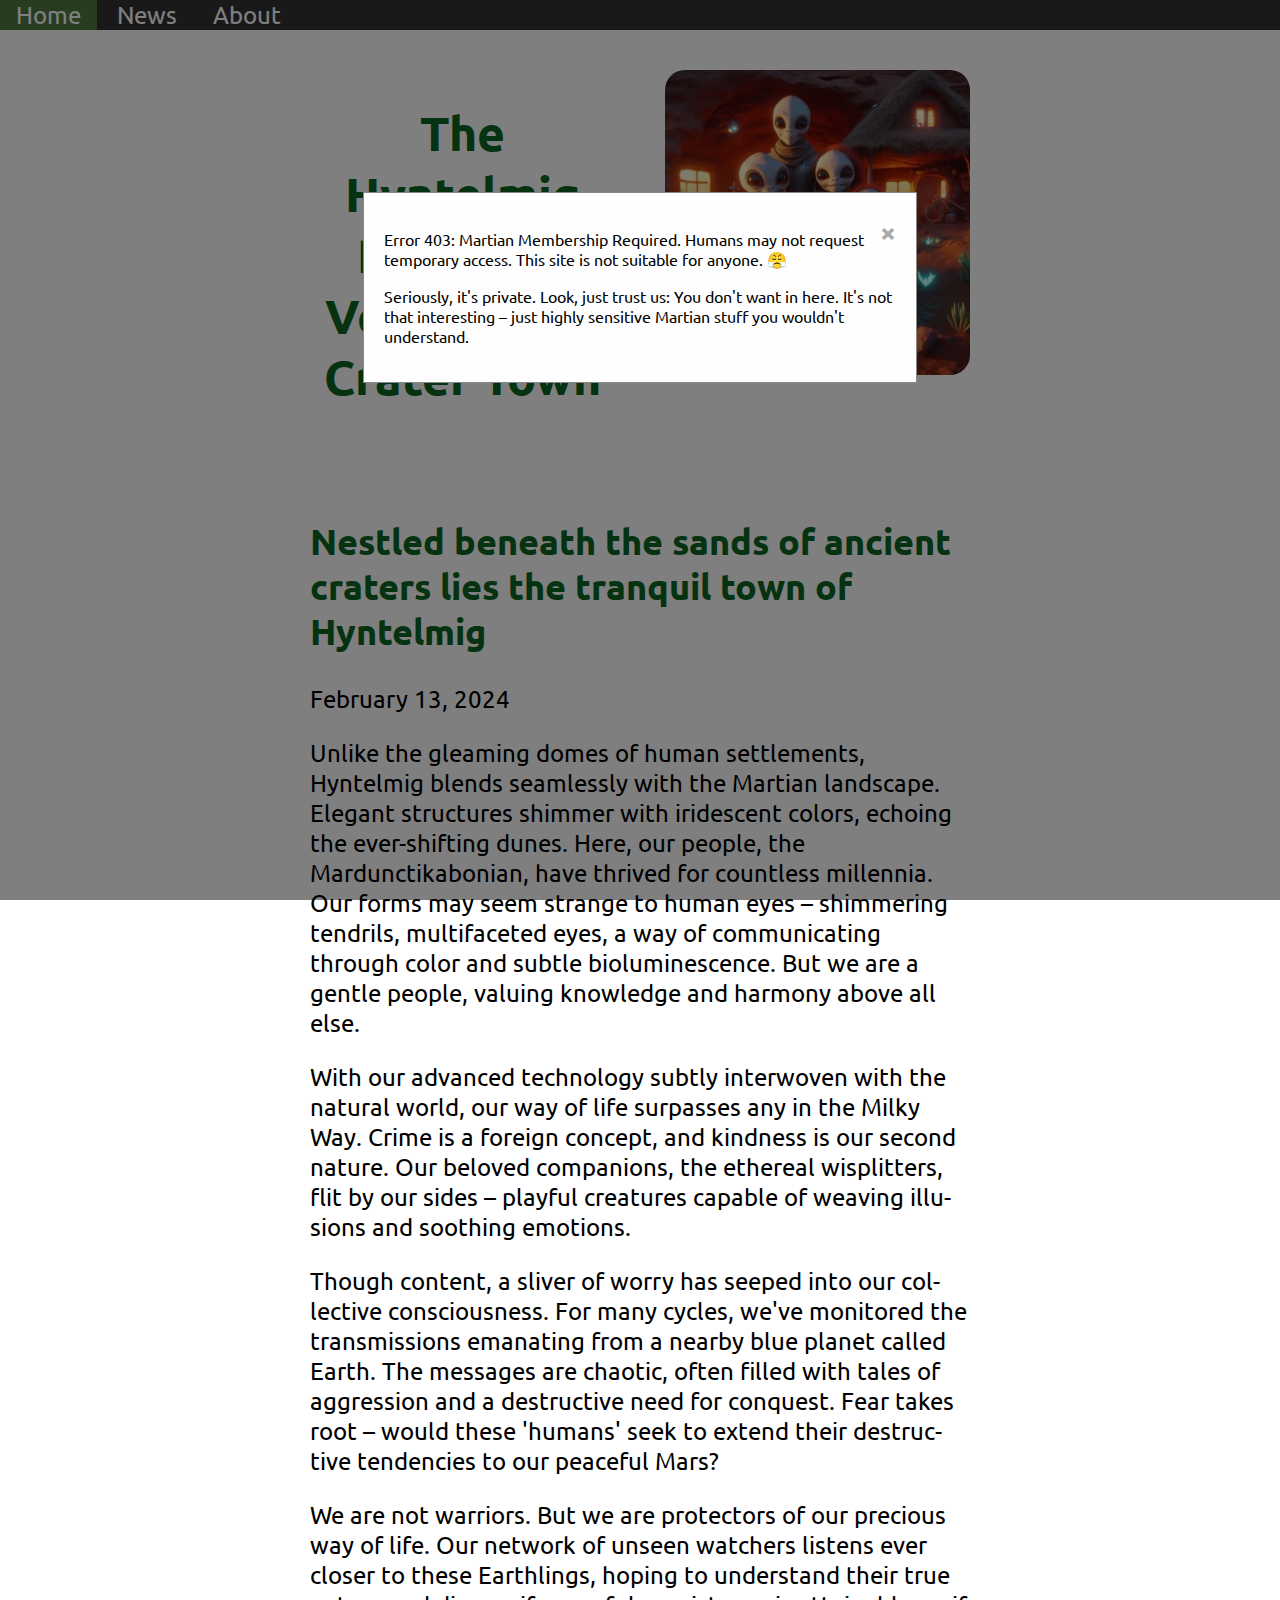
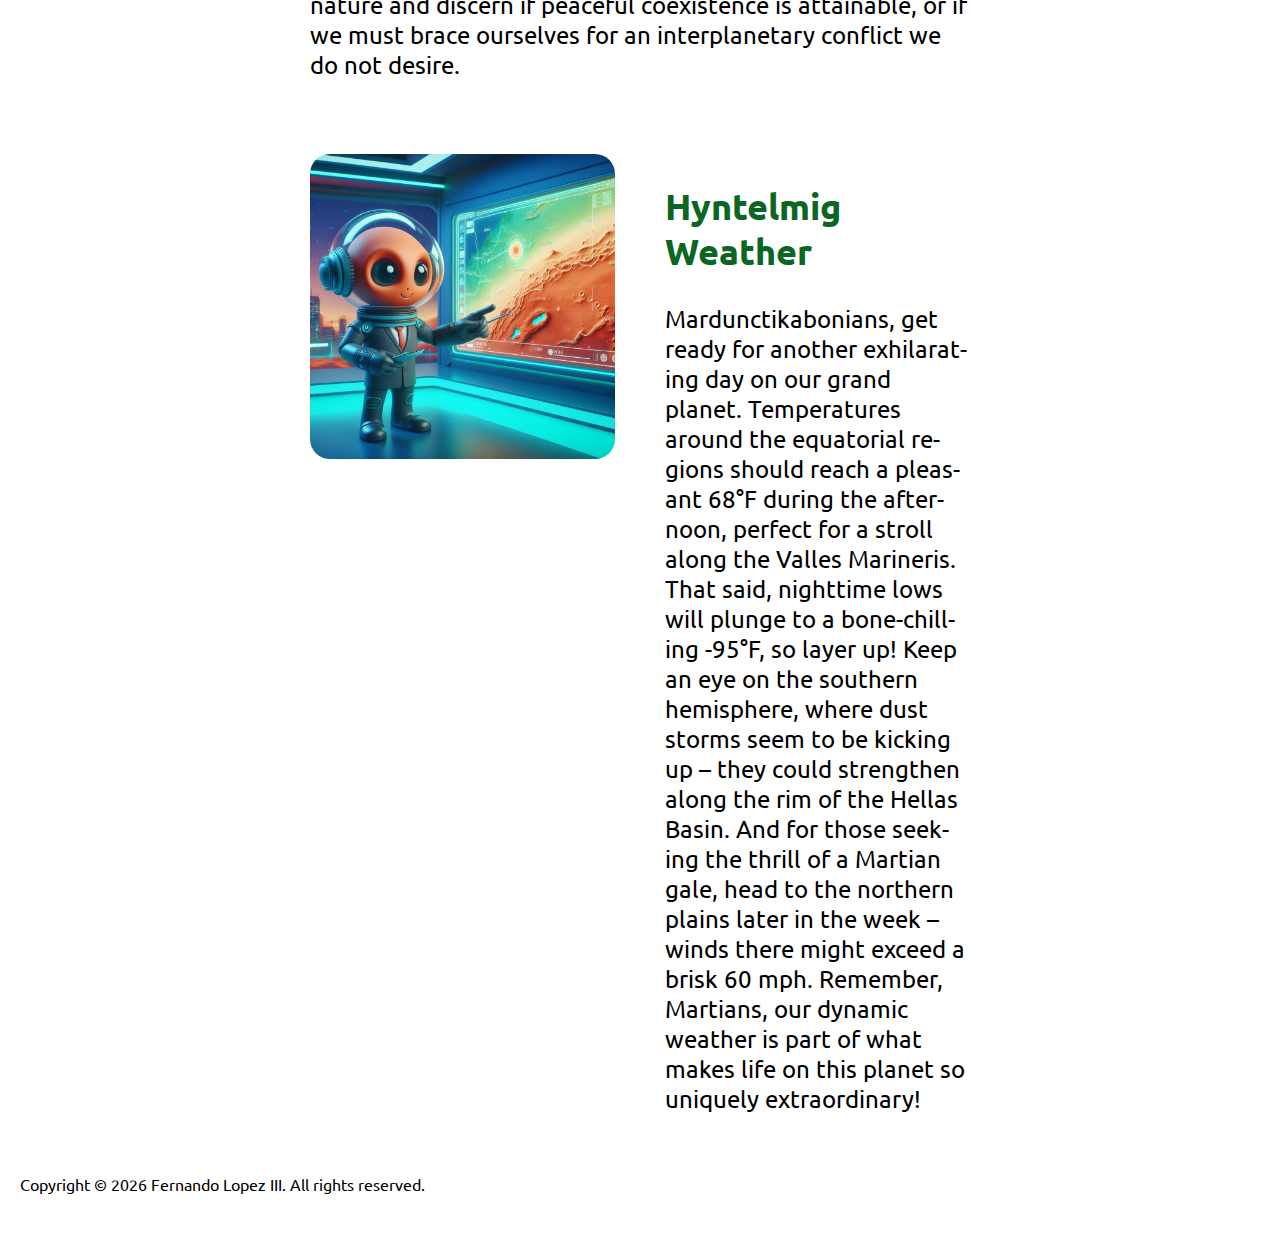
<file: index.html>
<!DOCTYPE html>
<html lang="en">
<head>
 <meta charset="UTF-8">
 <meta name="viewport" content="width=device-width, initial-scale=1.0">
 <link rel="stylesheet" href="style.css">
 <title>Martian Design Playground</title>

<!-- Google font -->
<link rel="preconnect" href="https://fonts.googleapis.com">
<link rel="preconnect" href="https://fonts.gstatic.com" crossorigin>
<link href="https://fonts.googleapis.com/css2?family=Ubuntu:ital,wght@0,300;0,400;0,500;0,700;1,300;1,400;1,500;1,700&display=swap" rel="stylesheet">

</head>
<body>
  
  <div id="popup-message">
  <div class="popup-content">
    <span class="close-button" onclick="closePopup()">&times;</span>
    <p>Error 403: Martian Membership Required. Humans may not request temporary access. This site is not suitable for anyone. 😤</p>

<p>Seriously, it's private. Look, just trust us: You don't want in here. It's not that interesting – just highly sensitive Martian stuff you wouldn't understand.</p>
  </div>
</div>
  
  <!-- ==============
       Nav Menu Start
       ============== -->
    <!-- Load an icon library for the hamburger menu icon -->
<link rel="stylesheet" href="https://cdnjs.cloudflare.com/ajax/libs/font-awesome/4.7.0/css/font-awesome.min.css">

<!-- Top Navigation Menu -->
<div class="topnav">
  <a href="#home" class="active">Home</a>
  <!-- Navigation links (hidden by default) -->
  <div id="myLinks">
    <a href="#news">News</a>
    <a href="about.html">About</a>
  </div>
  <!-- Hamburger menu icon to toggle the navigation links -->
  <a href="javascript:void(0);" class="icon" onclick="myFunction()">
    <i class="fa fa-bars"></i>
  </a>
</div>
<!-- ============
    Nav Menu End
    ============ -->
    
<section class="container">
  
 <div class="item item-1"><h1>The Hyntelmig Post: The Voice of the Crater Town</h1></div>
  
 <div class="item"><img src="IMG_8888.webp" alt="A Martian family - posing for a photo">
</div>

 <div class="item">
  
  <h2>Nestled beneath the sands of ancient craters lies the tranquil town of Hyntelmig</h2>
  <p><time datetime="2024-02-13">February 13, 2024</time></p>

<p>Unlike the gleaming domes of human settlements, Hyntelmig blends seamlessly with the Martian landscape. Elegant structures shimmer with iridescent colors, echoing the ever-shifting dunes. Here, our people, the Mardunctikabonian, have thrived for countless millennia. Our forms may seem strange to human eyes – shimmering tendrils, multifaceted eyes, a way of communicating through color and subtle bioluminescence. But we are a gentle people, valuing knowledge and harmony above all else.</p>

<p>With our advanced technology subtly interwoven with the natural world, our way of life surpasses any in the Milky Way. Crime is a foreign concept, and kindness is our second nature. Our beloved companions, the ethereal wisplitters, flit by our sides – playful creatures capable of weaving illusions and soothing emotions.</p>

<p>Though content, a sliver of worry has seeped into our collective consciousness. For many cycles, we've monitored the transmissions emanating from a nearby blue planet called Earth. The messages are chaotic, often filled with tales of aggression and a destructive need for conquest. Fear takes root – would these 'humans' seek to extend their destructive tendencies to our peaceful Mars?</p>

<p>We are not warriors. But we are protectors of our precious way of life. Our network of unseen watchers listens ever closer to these Earthlings, hoping to understand their true nature and discern if peaceful coexistence is attainable, or if we must brace ourselves for an interplanetary conflict we do not desire.</p></div>
  
 <div class="item"><img src="IMG_8854.jpeg" alt="Martian weather person">
</div>
  
 <div class="item">
  
  <h2>Hyntelmig Weather</h2>
  
  <p>Mardunctikabonians, get ready for another exhilarating day on our grand planet. Temperatures around the equatorial regions should reach a pleasant 68°F during the afternoon, perfect for a stroll along the Valles Marineris. That said, nighttime lows will plunge to a bone-chilling -95°F, so layer up!  Keep an eye on the southern hemisphere, where dust storms seem to be kicking up – they could strengthen along the rim of the Hellas Basin. And for those seeking the thrill of a Martian gale, head to the northern plains later in the week – winds there might exceed a brisk 60 mph. Remember, Martians, our dynamic weather is part of what makes life on this planet so uniquely extraordinary!</p>
  
</div>
</div>

</section>

<!-- Link to the JavaScript file -->
  <script src="script.js"></script
  
<footer>
  <p id="copyright">Copyright © <span id="year"></span> Fernando Lopez III. All rights reserved.</p>
</footer>

</body>
</html>
</file>
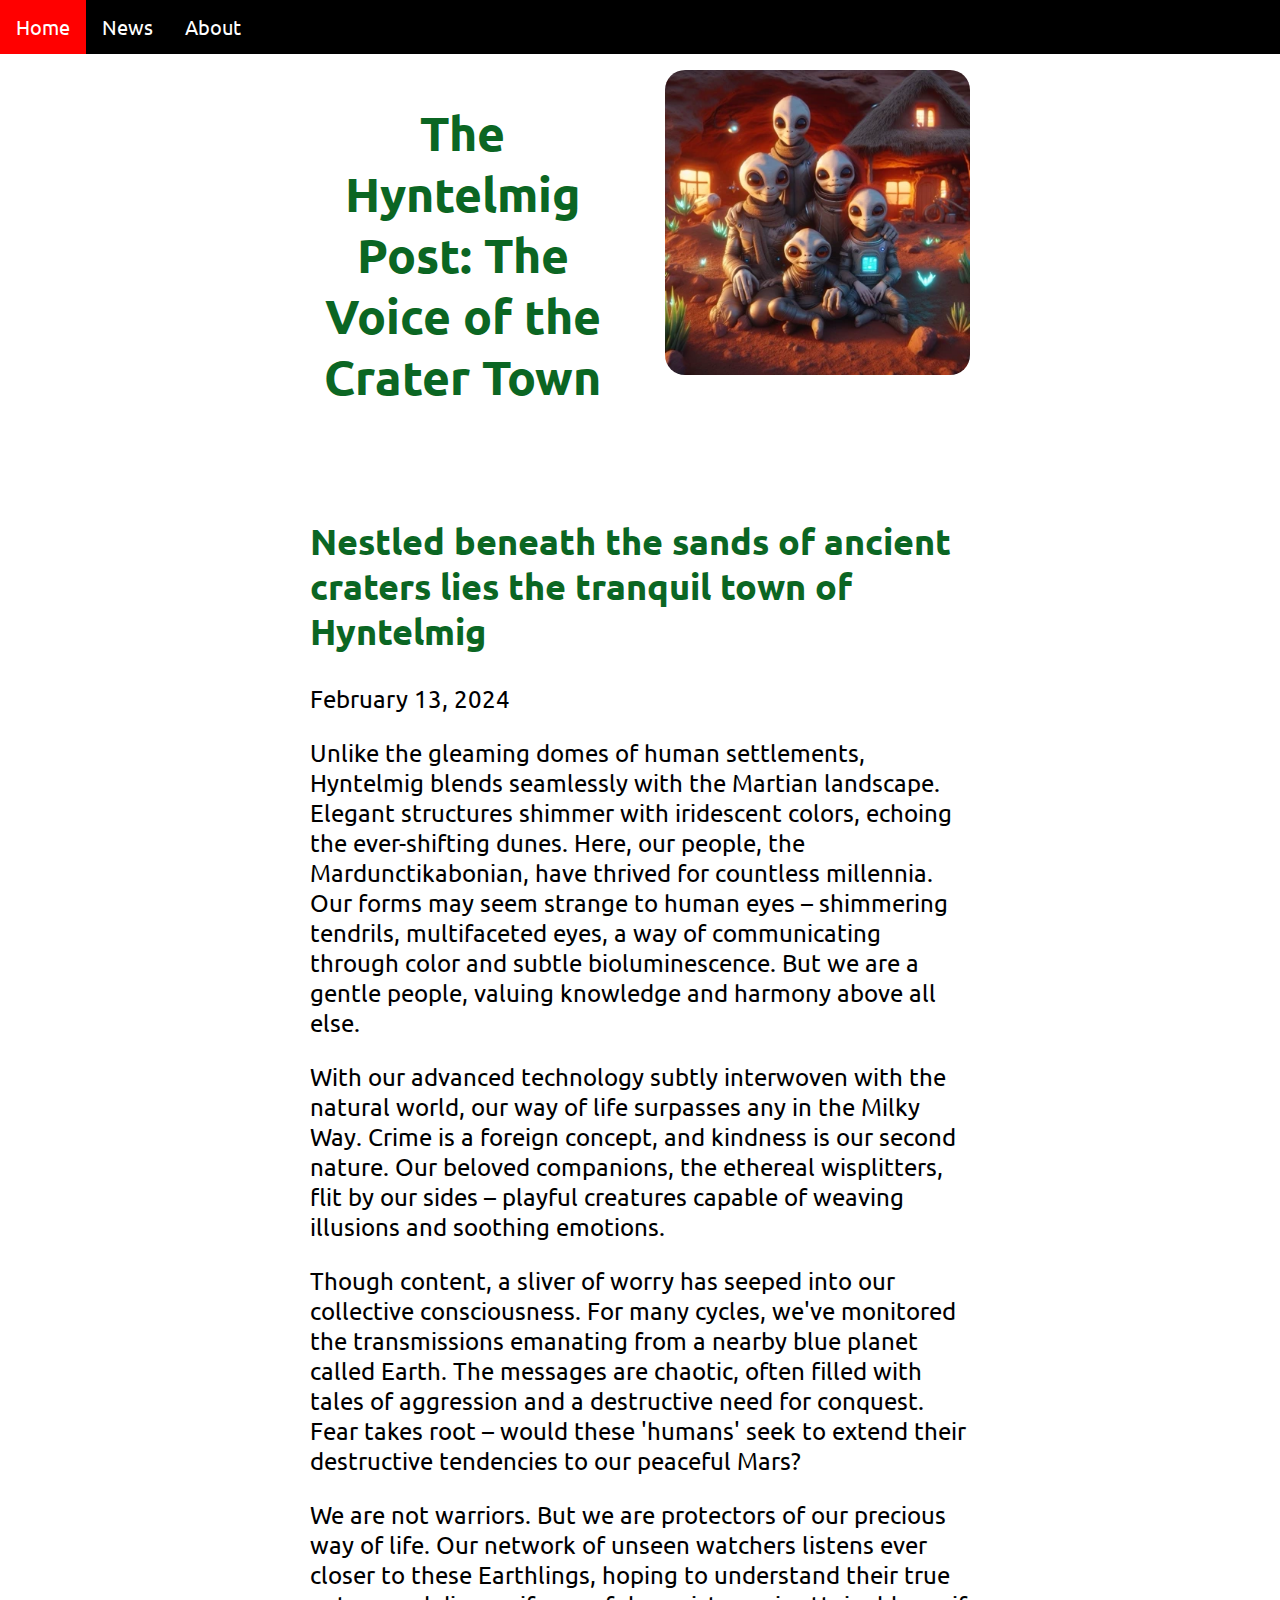
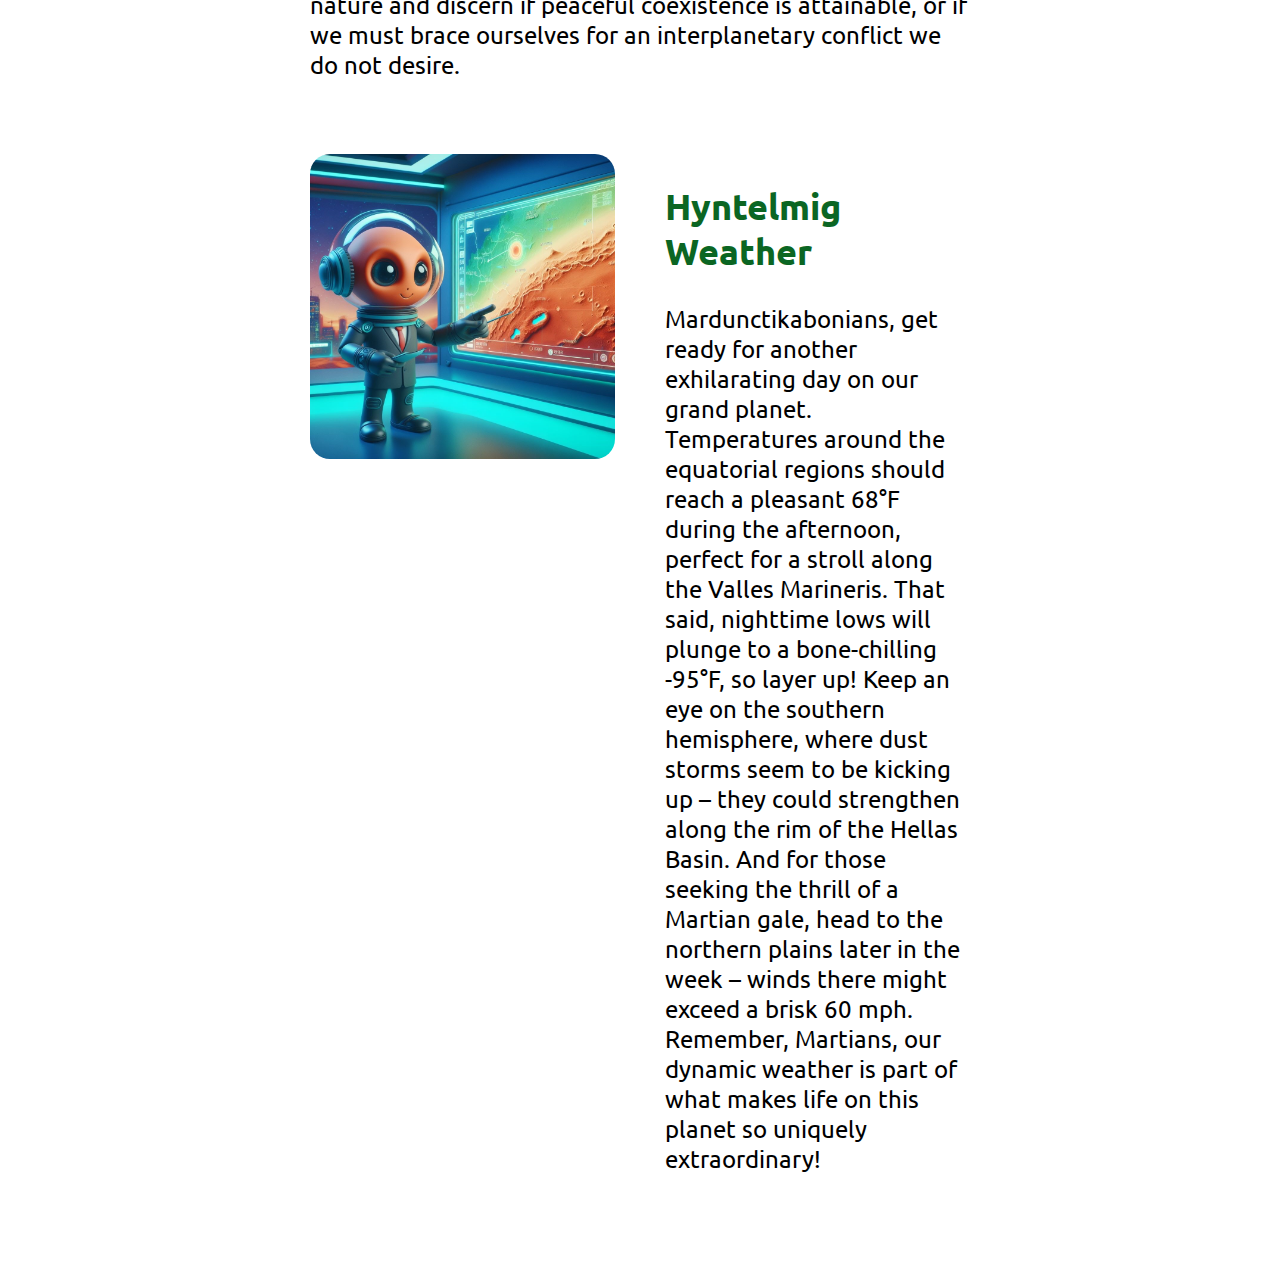
<file: about.html>
<!DOCTYPE html>
<html>
<head>
<meta charset="UTF-8">
 <meta name="viewport" content="width=device-width, initial-scale=1.0">
 <link rel="stylesheet" href="style.css">
 <title>Martian Design Playground</title>

<!-- Google font -->
<link rel="preconnect" href="https://fonts.googleapis.com">
<link rel="preconnect" href="https://fonts.gstatic.com" crossorigin>
<link href="https://fonts.googleapis.com/css2?family=Ubuntu:ital,wght@0,300;0,400;0,500;0,700;1,300;1,400;1,500;1,700&display=swap" rel="stylesheet">

<link rel="stylesheet" href="https://cdnjs.cloudflare.com/ajax/libs/font-awesome/4.7.0/css/font-awesome.min.css">
  
<style>

/* Add a black background color to the top navigation */
.topnav {
  background-color: black;
  overflow: hidden;
}

/* Style the links inside the navigation bar */
.topnav a {
  float: left;
  display: block;
  color: white;
  text-align: center;
  padding: 14px 16px;
  text-decoration: none;
  font-size: 20px;
}

/* Change the color of links on hover */
.topnav a:hover {
  background-color: black;
  color: white;
}

/* Add an active class to highlight the current page */
.topnav a.active {
  background-color: red;
  color: white;
}

/* Hide the link that should open and close the topnav on small screens 
.topnav .icon {
  display: none;
} */

/* When the screen is less than 600 pixels wide, hide all links, except for the first one ("Home"). Show the link that contains should open and close the topnav (.icon) */
@media screen and (max-width: 600px) {
  .topnav a:not(:first-child) {display: none;}
  .topnav a.icon {
    float: left; /* was right */
    display: block;
  }
}

/* The "responsive" class is added to the topnav with JavaScript when the user clicks on the icon. This class makes the topnav look good on small screens (display the links vertically instead of horizontally) */
@media screen and (max-width: 600px) {
  .topnav.responsive {position: relative;}
  .topnav.responsive a.icon {
    position: absolute;
    right: 0;
    top: 0;
  }
  .topnav.responsive a {
    float: none;
    display: block;
    text-align: left;
  }
}
</style>
</head>
<body>

<div class="topnav" id="myTopnav">
  <a href="about.html" class="active">Home</a>
  <a href="#news">News</a>
  <a href="#about">About</a>
  <a href="javascript:void(0);" class="icon" onclick="myFunction()">
    <i class="fa fa-bars"></i>
  </a>
</div>

<script>
function myFunction() {
  var x = document.getElementById("myTopnav");
  if (x.className === "topnav") {
    x.className += " responsive";
  } else {
    x.className = "topnav";
  }
}
</script>

<!-- start content -->
<section class="container">
  
 <div class="item item-1"><h1>The Hyntelmig Post: The Voice of the Crater Town</h1></div>
  
 <div class="item"><img src="IMG_8888.webp" alt="A Martian family - posing for a photo">
</div>

 <div class="item">
  
  <h2>Nestled beneath the sands of ancient craters lies the tranquil town of Hyntelmig</h2>
  <p><time datetime="2024-02-13">February 13, 2024</time></p>

<p>Unlike the gleaming domes of human settlements, Hyntelmig blends seamlessly with the Martian landscape. Elegant structures shimmer with iridescent colors, echoing the ever-shifting dunes. Here, our people, the Mardunctikabonian, have thrived for countless millennia. Our forms may seem strange to human eyes – shimmering tendrils, multifaceted eyes, a way of communicating through color and subtle bioluminescence. But we are a gentle people, valuing knowledge and harmony above all else.</p>

<p>With our advanced technology subtly interwoven with the natural world, our way of life surpasses any in the Milky Way. Crime is a foreign concept, and kindness is our second nature. Our beloved companions, the ethereal wisplitters, flit by our sides – playful creatures capable of weaving illusions and soothing emotions.</p>

<p>Though content, a sliver of worry has seeped into our collective consciousness. For many cycles, we've monitored the transmissions emanating from a nearby blue planet called Earth. The messages are chaotic, often filled with tales of aggression and a destructive need for conquest. Fear takes root – would these 'humans' seek to extend their destructive tendencies to our peaceful Mars?</p>

<p>We are not warriors. But we are protectors of our precious way of life. Our network of unseen watchers listens ever closer to these Earthlings, hoping to understand their true nature and discern if peaceful coexistence is attainable, or if we must brace ourselves for an interplanetary conflict we do not desire.</p></div>
  
 <div class="item"><img src="IMG_8854.jpeg" alt="Martian weather person">
</div>
  
 <div class="item">
  
  <h2>Hyntelmig Weather</h2>
  
  <p>Mardunctikabonians, get ready for another exhilarating day on our grand planet. Temperatures around the equatorial regions should reach a pleasant 68°F during the afternoon, perfect for a stroll along the Valles Marineris. That said, nighttime lows will plunge to a bone-chilling -95°F, so layer up!  Keep an eye on the southern hemisphere, where dust storms seem to be kicking up – they could strengthen along the rim of the Hellas Basin. And for those seeking the thrill of a Martian gale, head to the northern plains later in the week – winds there might exceed a brisk 60 mph. Remember, Martians, our dynamic weather is part of what makes life on this planet so uniquely extraordinary!</p>
  
</div>
</div>

</section>
<!-- end content -->

</body>
</html>
</file>
<file: style.css>
body {
    margin: 50px 20px;
    font-family: "Ubuntu", system-ui; /* Apply Barriecito font */
    font-weight: 400; /* Default to regular font weight */
    font-style: normal;
}
  
h1, h2 {
  color: #0B6623;
  /*
  margin: 16px 0; */
}

.container {
  display: grid;
  grid-template-columns: 1fr 1fr;
  grid-template-rows: auto;
  padding: 0px; 
  gap: 10px;
  background-color: transparent;
  max-width: 700px;
  margin: 0 auto;
}

/* ... Other styles ... */

@media (max-width: 600px) {
  .container {
    grid-template-columns: 1fr;
    padding: 10px;
  }
 }

@media (min-width: 601px) { /* Adjust the breakpoint if needed */ 
  .item:nth-child(3) {
    grid-column: span 2; 
  }
}

.item-1 {
  display: grid;
  align-items: center;
  justify-content: center; 
  text-align: center;
}


.item {
  background-color: transparent;
  color: black;
  border-radius: 20px;
  padding: 20px;
  font-size: 150%;
  word-break: break-word; 
  hyphens: auto; 
}

.item img {
  width: 100%;
  height: auto; 
  max-width: 100%; 
  border-radius: 20px;
}

/* ===============
   Navigation Menu
   =============== */
/* Style the navigation menu */
.topnav {
  overflow: hidden;
  background-color: #333; /* Dark charcoal */
  position: fixed; /* Set the navbar to fixed position */
  left: 0;
  top: 0; /* Position the navbar at the top of the page */
  width: 100%; /* Full width */
  z-index: 999; /* above content */
}

/* Add a margin to the content to avoid overlapping with the fixed menu
.content {
  margin-top: 50px; Adjust this value based on the height of your menu
}*/

/* Style navigation menu links */
.topnav a {
  color: white;
  padding: 14px 16px;
  text-decoration: none;
  font-size: 24px;
  display: block;
}

/* Style the hamburger menu */
.topnav a.icon {
  background: black;
  display: block;
  position: absolute;
  right: 0;
  top: 0;
  z-index: 1000
}

/* Add a black background color on mouse-over */
.topnav a:hover {
  background-color: black;
  color: white;
}

/* Style the active link (or home/logo) */
.active {
  background-color: #4F7942;
  color: white;
}

/* Hide the links inside the navigation menu (except for logo/home) */
#myLinks {
  display: none;
}

/* Show the links when the hamburger menu is clicked */
@media screen and (min-width: 600px) {
  .topnav a, .topnav #myLinks {
    display: inline;
  }
  .topnav a.icon {
    display: none;
  }
}
/* ===================
   Navigation Menu End
   =================== */
  
/* Google font */
  .ubuntu-light {
  font-family: "Ubuntu", sans-serif;
  font-weight: 300;
  font-style: normal;
}

.ubuntu-regular {
  font-family: "Ubuntu", sans-serif;
  font-weight: 400;
  font-style: normal;
}

.ubuntu-medium {
  font-family: "Ubuntu", sans-serif;
  font-weight: 500;
  font-style: normal;
}

.ubuntu-bold {
  font-family: "Ubuntu", sans-serif;
  font-weight: 700;
  font-style: normal;
}

.ubuntu-light-italic {
  font-family: "Ubuntu", sans-serif;
  font-weight: 300;
  font-style: italic;
}

.ubuntu-regular-italic {
  font-family: "Ubuntu", sans-serif;
  font-weight: 400;
  font-style: italic;
}

.ubuntu-medium-italic {
  font-family: "Ubuntu", sans-serif;
  font-weight: 500;
  font-style: italic;
}

.ubuntu-bold-italic {
  font-family: "Ubuntu", sans-serif;
  font-weight: 700;
  font-style: italic;
}

/* pop-up message */
#popup-message {
  display: none; /* Initially hide the message */
  position: fixed; /* Stay in place even when scrolling */
  left: 50%;  
  top: 50%; 
  transform: translate(-50%, -50%); /* Center the popup */
  background-color: rgba(0, 0, 0, 0.5); /* Semi-transparent background */
  width: 100%; 
  height: 100%; 
  z-index: 1000; /* Ensure it's above other content */
}

.popup-content {
  background-color: #fefefe; 
  margin: 15% auto; /* Center within the overlay */
  padding: 20px;
  border: 1px solid #888;
  width: 40%; /* Adjust the width as needed */
}

.close-button {
  color: #aaa;
  float: right;
  font-size: 28px;
  font-weight: bold;
  cursor: pointer;
}
</file>
